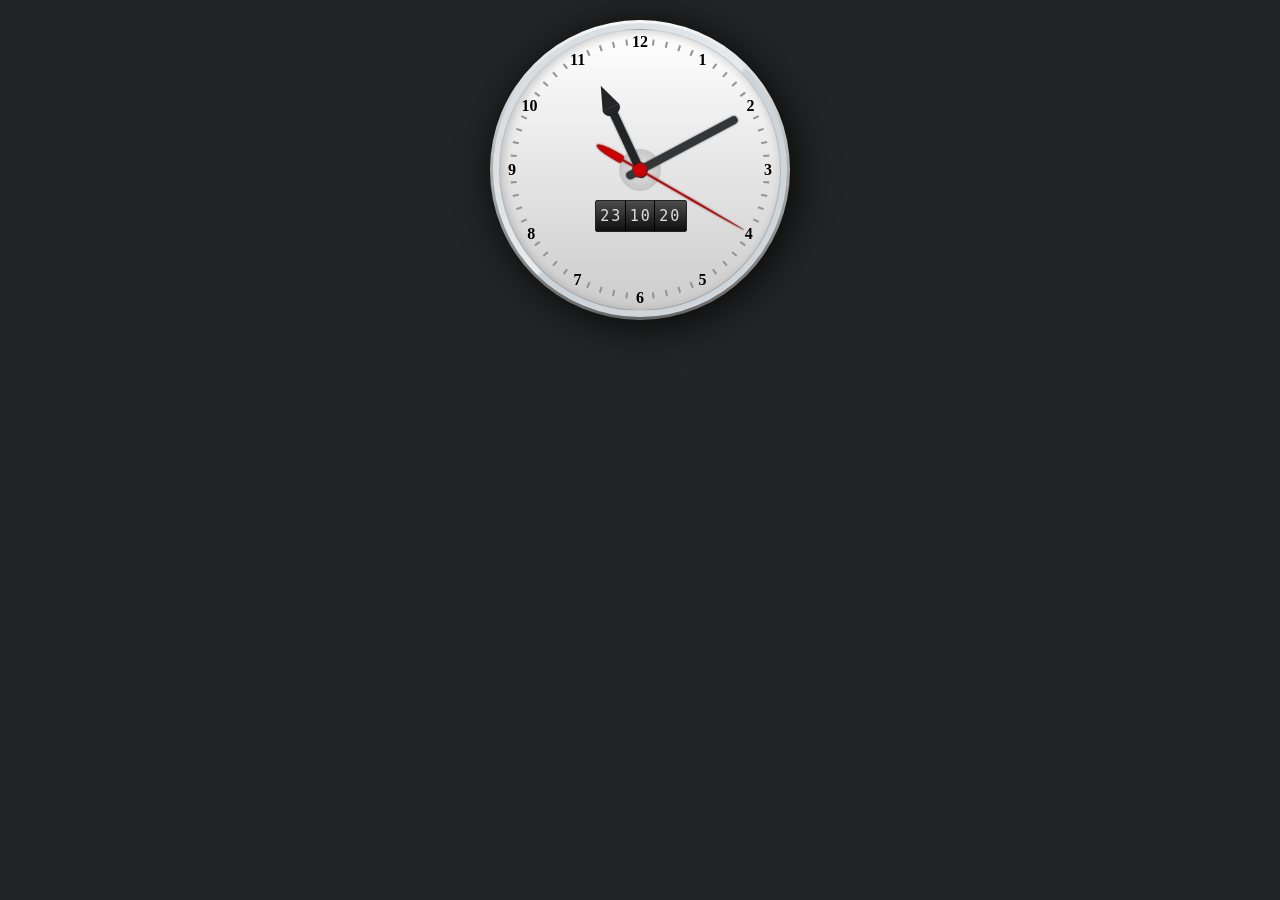
<file: CSS3 Clock/index.html>
<!DOCTYPE html>
<html lang="en">
  <head>
    <meta charset="UTF-8" />
    <meta name="viewport" content="width=device-width, initial-scale=1.0" />
    <link rel="stylesheet" href="style.css" />
    <title>CSS3 Clock</title>
  </head>
  <body>
    <div id="watch">
      <div class="frame-face"></div>

      <ul class="minute-marks">
        <li></li>
        <li></li>
        <li></li>
        <li></li>
        <li></li>
        <li></li>
        <li></li>
        <li></li>
        <li></li>
        <li></li>
        <li></li>
        <li></li>
        <li></li>
        <li></li>
        <li></li>
        <li></li>
        <li></li>
        <li></li>
        <li></li>
        <li></li>
        <li></li>
        <li></li>
        <li></li>
        <li></li>
        <li></li>
        <li></li>
        <li></li>
        <li></li>
        <li></li>
        <li></li>
        <li></li>
        <li></li>
        <li></li>
        <li></li>
        <li></li>
        <li></li>
        <li></li>
        <li></li>
        <li></li>
        <li></li>
        <li></li>
        <li></li>
        <li></li>
        <li></li>
        <li></li>
        <li></li>
        <li></li>
        <li></li>
      </ul>

      <div class="digital-wrap">
        <ul class="digit-hours">
          <li>23</li>
          <li>00</li>
          <li>01</li>
          <li>02</li>
          <li>03</li>
          <li>04</li>
          <li>05</li>
          <li>06</li>
          <li>07</li>
          <li>08</li>
          <li>09</li>
          <li>10</li>
          <li>11</li>
          <li>12</li>
          <li>13</li>
          <li>14</li>
          <li>15</li>
          <li>16</li>
          <li>17</li>
          <li>18</li>
          <li>19</li>
          <li>20</li>
          <li>21</li>
          <li>22</li>
        </ul>

        <ul class="digit-minutes">
          <li>10</li>
          <li>11</li>
          <li>12</li>
          <li>13</li>
          <li>14</li>
          <li>15</li>
          <li>16</li>
          <li>17</li>
          <li>18</li>
          <li>19</li>
          <li>20</li>
          <li>21</li>
          <li>22</li>
          <li>23</li>
          <li>24</li>
          <li>25</li>
          <li>26</li>
          <li>27</li>
          <li>28</li>
          <li>29</li>
          <li>30</li>
          <li>31</li>
          <li>32</li>
          <li>33</li>
          <li>34</li>
          <li>35</li>
          <li>36</li>
          <li>37</li>
          <li>38</li>
          <li>39</li>
          <li>40</li>
          <li>41</li>
          <li>42</li>
          <li>43</li>
          <li>44</li>
          <li>45</li>
          <li>46</li>
          <li>47</li>
          <li>48</li>
          <li>49</li>
          <li>50</li>
          <li>51</li>
          <li>52</li>
          <li>53</li>
          <li>54</li>
          <li>55</li>
          <li>56</li>
          <li>57</li>
          <li>58</li>
          <li>59</li>
          <li>00</li>
          <li>01</li>
          <li>02</li>
          <li>03</li>
          <li>04</li>
          <li>05</li>
          <li>06</li>
          <li>07</li>
          <li>08</li>
          <li>09</li>
        </ul>

        <ul class="digit-seconds">
          <li>20</li>
          <li>21</li>
          <li>22</li>
          <li>23</li>
          <li>24</li>
          <li>25</li>
          <li>26</li>
          <li>27</li>
          <li>28</li>
          <li>29</li>
          <li>30</li>
          <li>31</li>
          <li>32</li>
          <li>33</li>
          <li>34</li>
          <li>35</li>
          <li>36</li>
          <li>37</li>
          <li>38</li>
          <li>39</li>
          <li>40</li>
          <li>41</li>
          <li>42</li>
          <li>43</li>
          <li>44</li>
          <li>45</li>
          <li>46</li>
          <li>47</li>
          <li>48</li>
          <li>49</li>
          <li>50</li>
          <li>51</li>
          <li>52</li>
          <li>53</li>
          <li>54</li>
          <li>55</li>
          <li>56</li>
          <li>57</li>
          <li>58</li>
          <li>59</li>
          <li>00</li>
          <li>01</li>
          <li>02</li>
          <li>03</li>
          <li>04</li>
          <li>05</li>
          <li>06</li>
          <li>07</li>
          <li>08</li>
          <li>09</li>
          <li>10</li>
          <li>11</li>
          <li>12</li>
          <li>13</li>
          <li>14</li>
          <li>15</li>
          <li>16</li>
          <li>17</li>
          <li>18</li>
          <li>19</li>
        </ul>
      </div>

      <ul class="digits">
        <li>1</li>
        <li>2</li>
        <li>3</li>
        <li>4</li>
        <li>5</li>
        <li>6</li>
        <li>7</li>
        <li>8</li>
        <li>9</li>
        <li>10</li>
        <li>11</li>
        <li>12</li>
      </ul>

      <div class="hours-hand"></div>
      <div class="minutes-hand"></div>
      <div class="seconds-hand"></div>
    </div>
  </body>
</html>
</file>
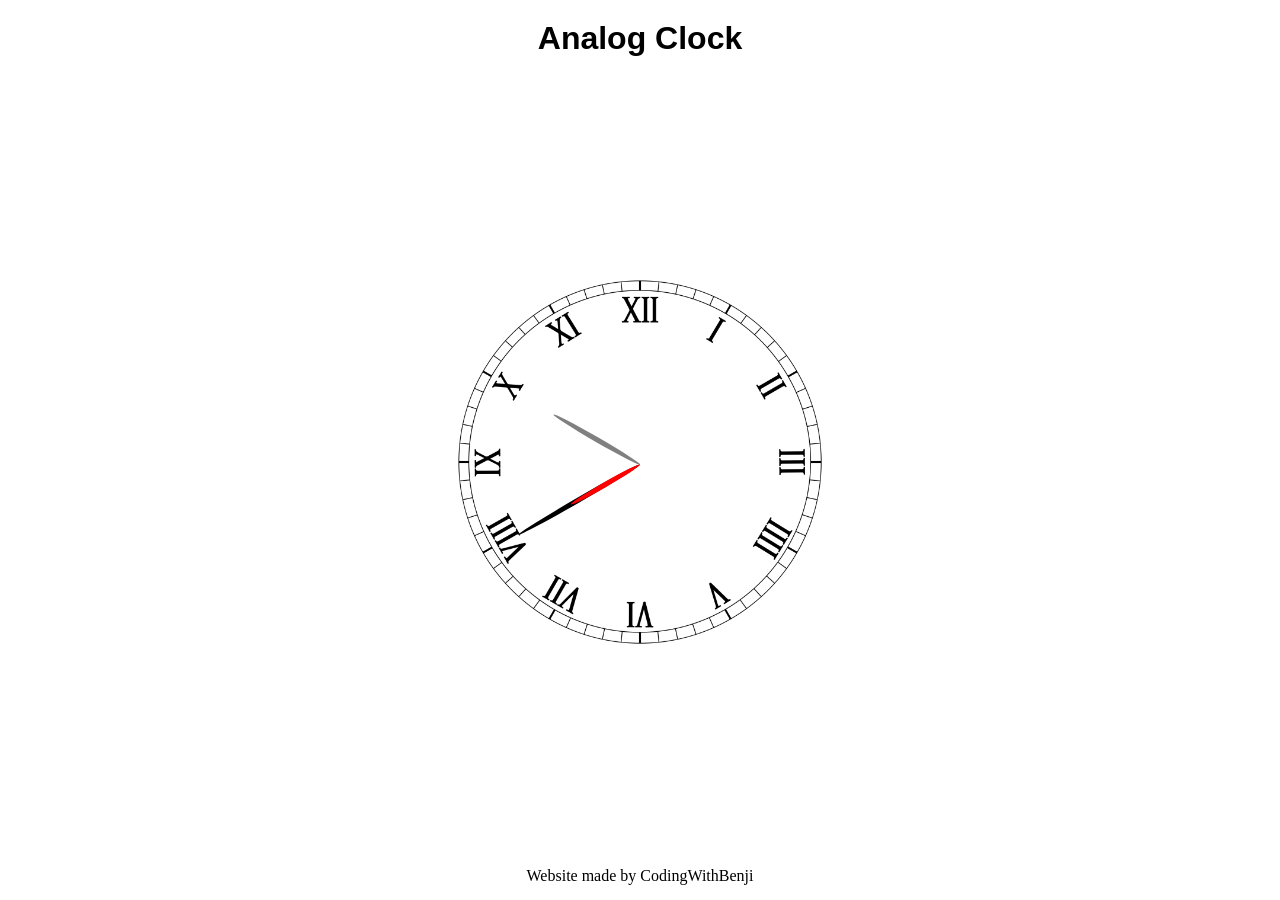
<file: Simple Analog Clock/index.html>
<!DOCTYPE html>
<html lang="en">
<head>
    <meta charset="UTF-8">
    <meta name="viewport" content="width=device-width, initial-scale=1.0">
    <link rel="stylesheet" href="style.css">
    <title>Analog Clock</title>
</head>
<body>
    <header>
        <h1>Analog Clock</h1>
    </header>
    
    <main>
        <section>
            <div class="clock">
                <div class="hour"></div>
                <div class="min"></div>
                <div class="sec"></div>
            </div>
        </section>
    </main>
    
    <footer>
        <p>Website made by CodingWithBenji</p>
    </footer>

    <script src="main.js"></script>
</body>
</html>
</file>
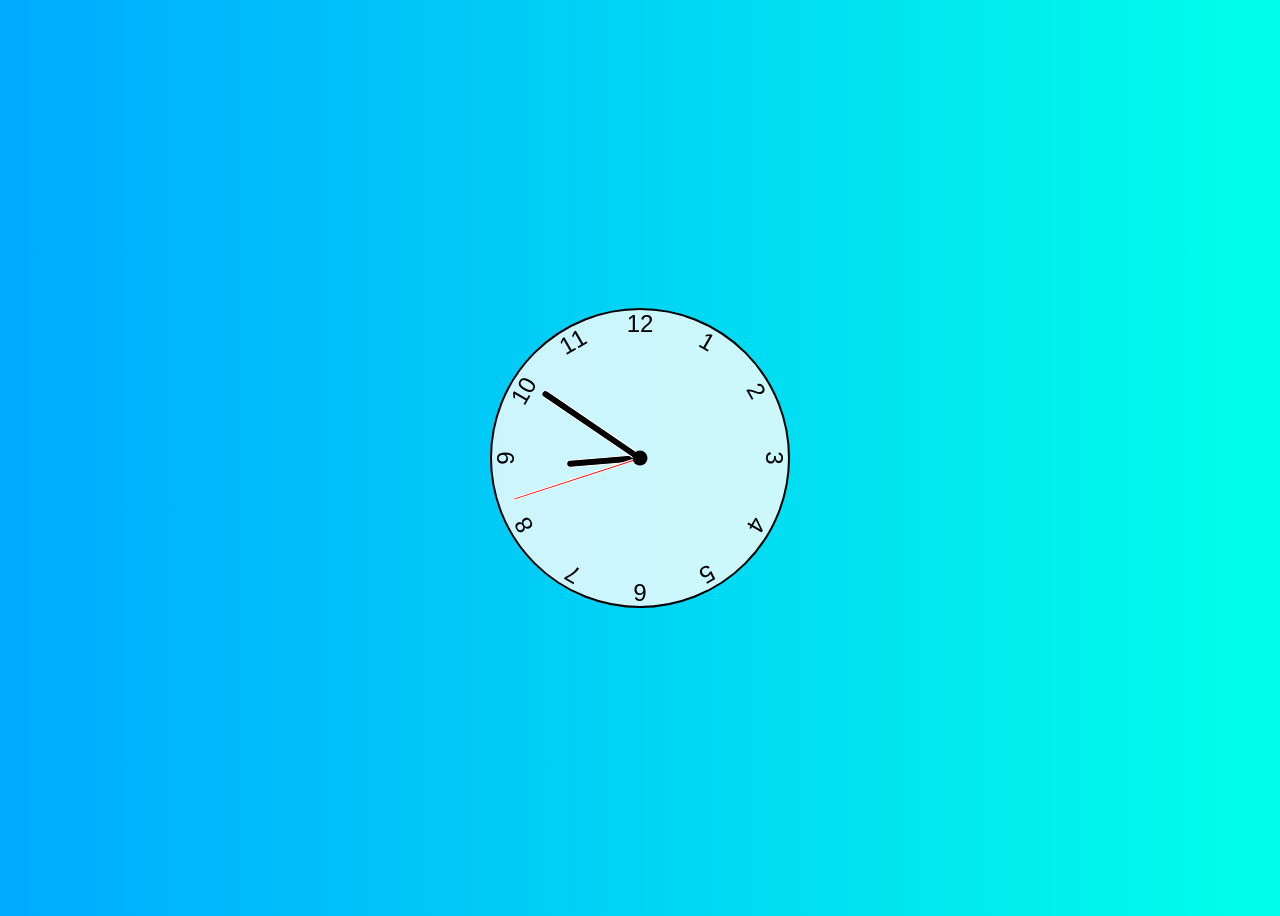
<file: Web Dev Simplified Clock/index.html>
<!DOCTYPE html>
<html lang="en">
  <head>
    <meta charset="UTF-8" />
    <meta name="viewport" content="width=device-width, initial-scale=1.0" />
    <link rel="stylesheet" href="style.css" />
    <title>Clock</title>
  </head>
  <body>
    <div class="clock">
      <div class="hand hour" data-hour-hand></div>
      <div class="hand minute" data-minute-hand></div>
      <div class="hand second" data-second-hand></div>
      <div class="number number1">1</div>
      <div class="number number2">2</div>
      <div class="number number3">3</div>
      <div class="number number4">4</div>
      <div class="number number5">5</div>
      <div class="number number6">6</div>
      <div class="number number7">7</div>
      <div class="number number8">8</div>
      <div class="number number9">9</div>
      <div class="number number10">10</div>
      <div class="number number11">11</div>
      <div class="number number12">12</div>
    </div>
    <script src="main.js"></script>
  </body>
</html>
</file>
<file: CSS3 Clock/style.css>
body { font-size:62.5%; margin:1em; background:#232425 }
ul { list-style:none; margin:0; padding:0 }
#watch { font-size:1em; position:relative }
#watch .frame-face {
  position:relative;
  width:30em;
  height:30em;
  margin:2em auto;
  border-radius:15em;
  background:-webkit-linear-gradient(top, #f9f9f9,#666);
  background:-moz-linear-gradient(top, #f9f9f9,#666);
  background:linear-gradient(to bottom, #f9f9f9,#666);
  box-shadow:rgba(0,0,0,.8) .5em .5em 4em;
}
#watch .frame-face:before {
  content:'';
  width:29.4em;
  height:29.4em;
  border-radius:14.7em;
  position:absolute;
  top:.3em; left:.3em;
  background:
    -webkit-linear-gradient(135deg, rgba(246,248,249,0) 0%,rgba(229,235,238,1) 50%,rgba(205,212,217,1) 51%,rgba(245,247,249,0) 100%),
    -webkit-radial-gradient(center, ellipse cover, rgba(246,248,249,1) 0%,rgba(229,235,238,1) 65%,rgba(205,212,217,1) 66%,rgba(245,247,249,1) 100%);
  background:
    -moz-linear-gradient(135deg, rgba(246,248,249,0) 0%,rgba(229,235,238,1) 50%,rgba(205,212,217,1) 51%,rgba(245,247,249,0) 100%),
    -moz-radial-gradient(center, ellipse cover, rgba(246,248,249,1) 0%,rgba(229,235,238,1) 65%,rgba(205,212,217,1) 66%,rgba(245,247,249,1) 100%);
  background:
    linear-gradient(135deg, rgba(246,248,249,0) 0%,rgba(229,235,238,1) 50%,rgba(205,212,217,1) 51%,rgba(245,247,249,0) 100%),
    radial-gradient(ellipse at center, rgba(246,248,249,1) 0%,rgba(229,235,238,1) 65%,rgba(205,212,217,1) 66%,rgba(245,247,249,1) 100%);
}
#watch .frame-face:after {
  content:'';
  width:28em;
  height:28em;
  border-radius:14.2em;
  position:absolute;
  top:.9em; left:.9em;
  box-shadow:inset rgba(0,0,0,.2) .2em .2em 1em;
  border:.1em solid rgba(0,0,0,.2);
  background:-webkit-linear-gradient(top, #fff, #ccc);
  background:-moz-linear-gradient(top, #fff, #ccc);
  background:linear-gradient(to bottom, #fff, #ccc);
}
#watch .minute-marks li {
  display:block;
  width:.2em;
  height:.6em;
  background:#929394;
  position:absolute;
  top:50%; left:50%;
  margin:-.4em 0 0 -.1em;
}
#watch .minute-marks li:first-child {transform:rotate(6deg) translateY(-12.7em)}
#watch .minute-marks li:nth-child(2) {transform:rotate(12deg) translateY(-12.7em)}
#watch .minute-marks li:nth-child(3) {transform:rotate(18deg) translateY(-12.7em)}
#watch .minute-marks li:nth-child(4) {transform:rotate(24deg) translateY(-12.7em)}
#watch .minute-marks li:nth-child(5) {transform:rotate(36deg) translateY(-12.7em)}
#watch .minute-marks li:nth-child(6) {transform:rotate(42deg) translateY(-12.7em)}
#watch .minute-marks li:nth-child(7) {transform:rotate(48deg) translateY(-12.7em)}
#watch .minute-marks li:nth-child(8) {transform:rotate(54deg) translateY(-12.7em)}
#watch .minute-marks li:nth-child(9) {transform:rotate(66deg) translateY(-12.7em)}
#watch .minute-marks li:nth-child(10) {transform:rotate(72deg) translateY(-12.7em)}
#watch .minute-marks li:nth-child(11) {transform:rotate(78deg) translateY(-12.7em)}
#watch .minute-marks li:nth-child(12) {transform:rotate(84deg) translateY(-12.7em)}
#watch .minute-marks li:nth-child(13) {transform:rotate(96deg) translateY(-12.7em)}
#watch .minute-marks li:nth-child(14) {transform:rotate(102deg) translateY(-12.7em)}
#watch .minute-marks li:nth-child(15) {transform:rotate(108deg) translateY(-12.7em)}
#watch .minute-marks li:nth-child(16) {transform:rotate(114deg) translateY(-12.7em)}
#watch .minute-marks li:nth-child(17) {transform:rotate(126deg) translateY(-12.7em)}
#watch .minute-marks li:nth-child(18) {transform:rotate(132deg) translateY(-12.7em)}
#watch .minute-marks li:nth-child(19) {transform:rotate(138deg) translateY(-12.7em)}
#watch .minute-marks li:nth-child(20) {transform:rotate(144deg) translateY(-12.7em)}
#watch .minute-marks li:nth-child(21) {transform:rotate(156deg) translateY(-12.7em)}
#watch .minute-marks li:nth-child(22) {transform:rotate(162deg) translateY(-12.7em)}
#watch .minute-marks li:nth-child(23) {transform:rotate(168deg) translateY(-12.7em)}
#watch .minute-marks li:nth-child(24) {transform:rotate(174deg) translateY(-12.7em)}
#watch .minute-marks li:nth-child(25) {transform:rotate(186deg) translateY(-12.7em)}
#watch .minute-marks li:nth-child(26) {transform:rotate(192deg) translateY(-12.7em)}
#watch .minute-marks li:nth-child(27) {transform:rotate(198deg) translateY(-12.7em)}
#watch .minute-marks li:nth-child(28) {transform:rotate(204deg) translateY(-12.7em)}
#watch .minute-marks li:nth-child(29) {transform:rotate(216deg) translateY(-12.7em)}
#watch .minute-marks li:nth-child(30) {transform:rotate(222deg) translateY(-12.7em)}
#watch .minute-marks li:nth-child(31) {transform:rotate(228deg) translateY(-12.7em)}
#watch .minute-marks li:nth-child(32) {transform:rotate(234deg) translateY(-12.7em)}
#watch .minute-marks li:nth-child(33) {transform:rotate(246deg) translateY(-12.7em)}
#watch .minute-marks li:nth-child(34) {transform:rotate(252deg) translateY(-12.7em)}
#watch .minute-marks li:nth-child(35) {transform:rotate(258deg) translateY(-12.7em)}
#watch .minute-marks li:nth-child(36) {transform:rotate(264deg) translateY(-12.7em)}
#watch .minute-marks li:nth-child(37) {transform:rotate(276deg) translateY(-12.7em)}
#watch .minute-marks li:nth-child(38) {transform:rotate(282deg) translateY(-12.7em)}
#watch .minute-marks li:nth-child(39) {transform:rotate(288deg) translateY(-12.7em)}
#watch .minute-marks li:nth-child(40) {transform:rotate(294deg) translateY(-12.7em)}
#watch .minute-marks li:nth-child(41) {transform:rotate(306deg) translateY(-12.7em)}
#watch .minute-marks li:nth-child(42) {transform:rotate(312deg) translateY(-12.7em)}
#watch .minute-marks li:nth-child(43) {transform:rotate(318deg) translateY(-12.7em)}
#watch .minute-marks li:nth-child(44) {transform:rotate(324deg) translateY(-12.7em)}
#watch .minute-marks li:nth-child(45) {transform:rotate(336deg) translateY(-12.7em)}
#watch .minute-marks li:nth-child(46) {transform:rotate(342deg) translateY(-12.7em)}
#watch .minute-marks li:nth-child(47) {transform:rotate(348deg) translateY(-12.7em)}
#watch .minute-marks li:nth-child(48) {transform:rotate(354deg) translateY(-12.7em)}
#watch .digits {
  width:30em;
  height:30em;
  border-radius:15em;
  position:absolute;
  top:0; left:50%;
  margin-left:-15em;
}
#watch .digits li {
  font-size:1.6em;
  display:block;
  width:1.6em;
  height:1.6em;
  position:absolute;
  top:50%; left:50%;
  line-height:1.6em;
  text-align:center;
  margin:-.8em 0 0 -.8em;
  font-weight:bold;
}
#watch .digits li:nth-child(1) { transform:translate(3.9em, -6.9em) }
#watch .digits li:nth-child(2) { transform:translate(6.9em, -4em) }
#watch .digits li:nth-child(3) { transform:translate(8em, 0) }
#watch .digits li:nth-child(4) { transform:translate(6.8em, 4em) }
#watch .digits li:nth-child(5) { transform:translate(3.9em, 6.9em) }
#watch .digits li:nth-child(6) { transform:translate(0, 8em) }
#watch .digits li:nth-child(7) { transform:translate(-3.9em, 6.9em) }
#watch .digits li:nth-child(8) { transform:translate(-6.8em, 4em) }
#watch .digits li:nth-child(9) { transform:translate(-8em, 0) }
#watch .digits li:nth-child(10) { transform:translate(-6.9em, -4em) }
#watch .digits li:nth-child(11) { transform:translate(-3.9em, -6.9em) }
#watch .digits li:nth-child(12) { transform:translate(0, -8em) }
#watch .digits:before {
  content:'';
  width:1.6em;
  height:1.6em;
  border-radius:.8em;
  position:absolute;
  top:50%; left:50%;
  margin:-.8em 0 0 -.8em;
  background:#121314;
}
#watch .digits:after {
  content:'';
  width:4em;
  height:4em;
  border-radius:2.2em;
  position:absolute;
  top:50%; left:50%;
  margin:-2.1em 0 0 -2.1em;
  border:.1em solid #c6c6c6;
  background:-webkit-radial-gradient(center, ellipse cover, rgba(200,200,200,0), rgba(190,190,190,1) 90%, rgba(130,130,130,1) 100%);
  background:-moz-radial-gradient(center, ellipse cover, rgba(200,200,200,0), rgba(190,190,190,1) 90%, rgba(130,130,130,1) 100%);
  background:radial-gradient(ellipse at center, rgba(200,200,200,0), rgba(190,190,190,1) 90%, rgba(130,130,130,1) 100%);
}
@keyframes hours { to {transform:rotate(335deg)} }
#watch .hours-hand {
  width:.8em;
  height:7em;
  border-radius:0 0 .9em .9em;
  background:#232425;
  position:absolute;
  bottom:50%; left:50%;
  margin:0 0 -.8em -.4em;
  box-shadow:#232425 0 0 2px;
  transform-origin:0.4em 6.2em;
  transform:rotate(-25deg);
  animation:hours 43200s linear 0s infinite;
}
#watch .hours-hand:before {
  content:'';
  background:inherit;
  width:1.8em;
  height:.8em;
  border-radius:0 0 .8em .8em;
  box-shadow:#232425 0 0 1px;
  position:absolute;
  top:-.7em; left:-.5em;
}
#watch .hours-hand:after {
  content:'';
  width:0; height:0;
  border:.9em solid #232425;
  border-width:0 .9em 2.4em .9em;
  border-left-color:transparent;
  border-right-color:transparent;
  position:absolute;
  top:-3.1em; left:-.5em;
}
@keyframes minutes { to {transform:rotate(422deg)} }
#watch .minutes-hand {
  width:.8em;
  height:12.5em;
  border-radius:.5em;
  background:#343536;
  position:absolute;
  bottom:50%; left:50%;
  margin:0 0 -1.5em -.4em;
  box-shadow:#343536 0 0 2px;
  transform-origin:0.4em 11em;
  transform:rotate(62deg);
  animation:minutes 3600s linear 0s infinite;
}
@keyframes seconds { to {transform:rotate(480deg)} }
#watch .seconds-hand {
  width:.2em;
  height:14em;
  border-radius:.1em .1em 0 0/10em 10em 0 0;
  background:#c00;
  position:absolute;
  bottom:50%; left:50%;
  margin:0 0 -2em -.1em;
  box-shadow:rgba(0,0,0,.8) 0 0 .2em;
  transform-origin:0.1em 12em;
  transform:rotate(120deg);
  animation:seconds 60s steps(60, end) 0s infinite;
}
#watch .seconds-hand:after {
  content:'';
  width:1.4em;
  height:1.4em;
  border-radius:.7em;
  background:inherit;
  position:absolute;
  left:-.65em; bottom:1.35em;
}
#watch .seconds-hand:before {
  content:'';
  width:.8em;
  height:3em;
  border-radius:.2em .2em .4em .4em/.2em .2em 2em 2em;
  box-shadow:rgba(0,0,0,.8) 0 0 .2em;
  background:inherit;
  position:absolute;
  left:-.35em; bottom:-3em;
}
#watch .digital-wrap {
  width:9em;
  height:3em;
  border:.1em solid #222;
  border-radius:.2em;
  position:absolute;
  top:50%; left:50%;
  margin:3em 0 0 -4.5em;
  overflow:hidden;
  background:#4c4c4c;
  background:-webkit-linear-gradient(top, #4c4c4c 0%,#0f0f0f 100%);
  background:-moz-linear-gradient(top, #4c4c4c 0%, #0f0f0f 100%);
  background:-ms-linear-gradient(top, #4c4c4c 0%,#0f0f0f 100%);
  background:-o-linear-gradient(top, #4c4c4c 0%,#0f0f0f 100%);
  background:linear-gradient(to bottom, #4c4c4c 0%,#0f0f0f 100%);
}
#watch .digital-wrap ul {
  float:left;
  width:2.85em;
  height:3em;
  border-right:.1em solid #000;
  color:#ddd;
  font-family:Consolas, monaco, monospace;
}
#watch .digital-wrap ul:last-child { border:none }
#watch .digital-wrap li {
  font-size:1.5em;
  line-height:2;
  letter-spacing:2px;
  text-align:center;
  position:relative;
  left:1px;
}
#watch .digit-minutes li {
  animation:dsm 3600s steps(60, end) 0s infinite;
}
#watch .digit-seconds li {
  animation:dsm 60s steps(60, end) 0s infinite;
}
@keyframes dsm {
  to { transform:translateY(-120em) }
}
</file>
<file: Simple Analog Clock/style.css>
*{
    margin: 0;
    padding: 0;
    box-sizing: border-box;
}
header h1{
    text-align: center;
    padding-top: 20px;
    font-family: Verdana, Geneva, Tahoma, sans-serif;
}

footer{
    text-align: center;
}
section{
    height: 90vh;
    width: 100%;
    display: flex;
    align-items: center;
    justify-content: center;
}
.clock{
    /* background-color: gray; */
    height: 400px;
    width: 100%;
    max-width: 400px;
    border-radius: 50%;
    position: relative;
    background-image: url(img/clock-bg.png);
    background-position: center;
    background-size: contain;
    background-repeat: no-repeat;
}
.hour,
.min,
.sec{
    position: absolute;
    top: 50%;
    left: 50%;
    height: 5px;
    width: 35%;
    background-color: rgb(0, 0, 0);
    border-radius: 50%;
    transform: rotate(-90deg);
    transform-origin: left;
}
.min{
    width: 25%;
    background-color: grey;
}
.sec{
    width: 20%;
    background-color: red;
}
</file>
<file: Web Dev Simplified Clock/style.css>
*, *::after, *::before {
    box-sizing: border-box;
    font-family: Gotham Rounded, sans-serif;
}

body {
    background: linear-gradient(to right, hsl(200, 100%, 50%), hsl(175, 100%, 50%));
    display: flex;
    justify-content: center;
    align-items: center;
    min-height: 100vh;
    overflow: hidden;
}

.clock {
    width: 300px;
    height: 300px;
    background-color: rgba(255, 255, 255, .8);
    border-radius: 50%;
    border: 2px solid black;
    position: relative;
}

.clock .number {
    --rotation: 0;
    position: absolute;
    width: 100%;
    height: 100%;
    text-align: center;
    transform: rotate(var(--rotation));
    font-size: 1.5rem;
}

.clock .number1 { --rotation: 30deg; }
.clock .number2 { --rotation: 60deg; }
.clock .number3 { --rotation: 90deg; }
.clock .number4 { --rotation: 120deg; }
.clock .number5 { --rotation: 150deg; }
.clock .number6 { --rotation: 180deg; }
.clock .number7 { --rotation: 210deg; }
.clock .number8 { --rotation: 240deg; }
.clock .number9 { --rotation: 270deg; }
.clock .number10 { --rotation: 300deg; }
.clock .number11 { --rotation: 330deg; }

.clock .hand {
    --rotation: 0;
    position: absolute;
    bottom: 50%;
    left: 50%;
    background-color: black;
    border: 1px solid white;
    border-top-left-radius: 10px;
    border-top-right-radius: 10px;
    transform-origin: bottom;
    transform: translateX(-50%) rotate(calc(var(--rotation) * 1deg));
    z-index: 10;
}

.clock .hand.second {
    width: 3px;
    height: 45%;
    background-color: red;
}
.clock .hand.minute {
    width: 8px;
    height: 40%;
    background-color: black;
}
.clock .hand.hour {
    width: 8px;
    height: 25%;
    background-color: black;
}

.clock::after {
    content: '';
    position: absolute;
    background-color: black;
    border-radius: 50%;
    width: 15px;
    height: 15px;
    top: 50%;
    left: 50%;
    transform: translate(-50%, -50%);
    z-index: 11;
}
</file>
